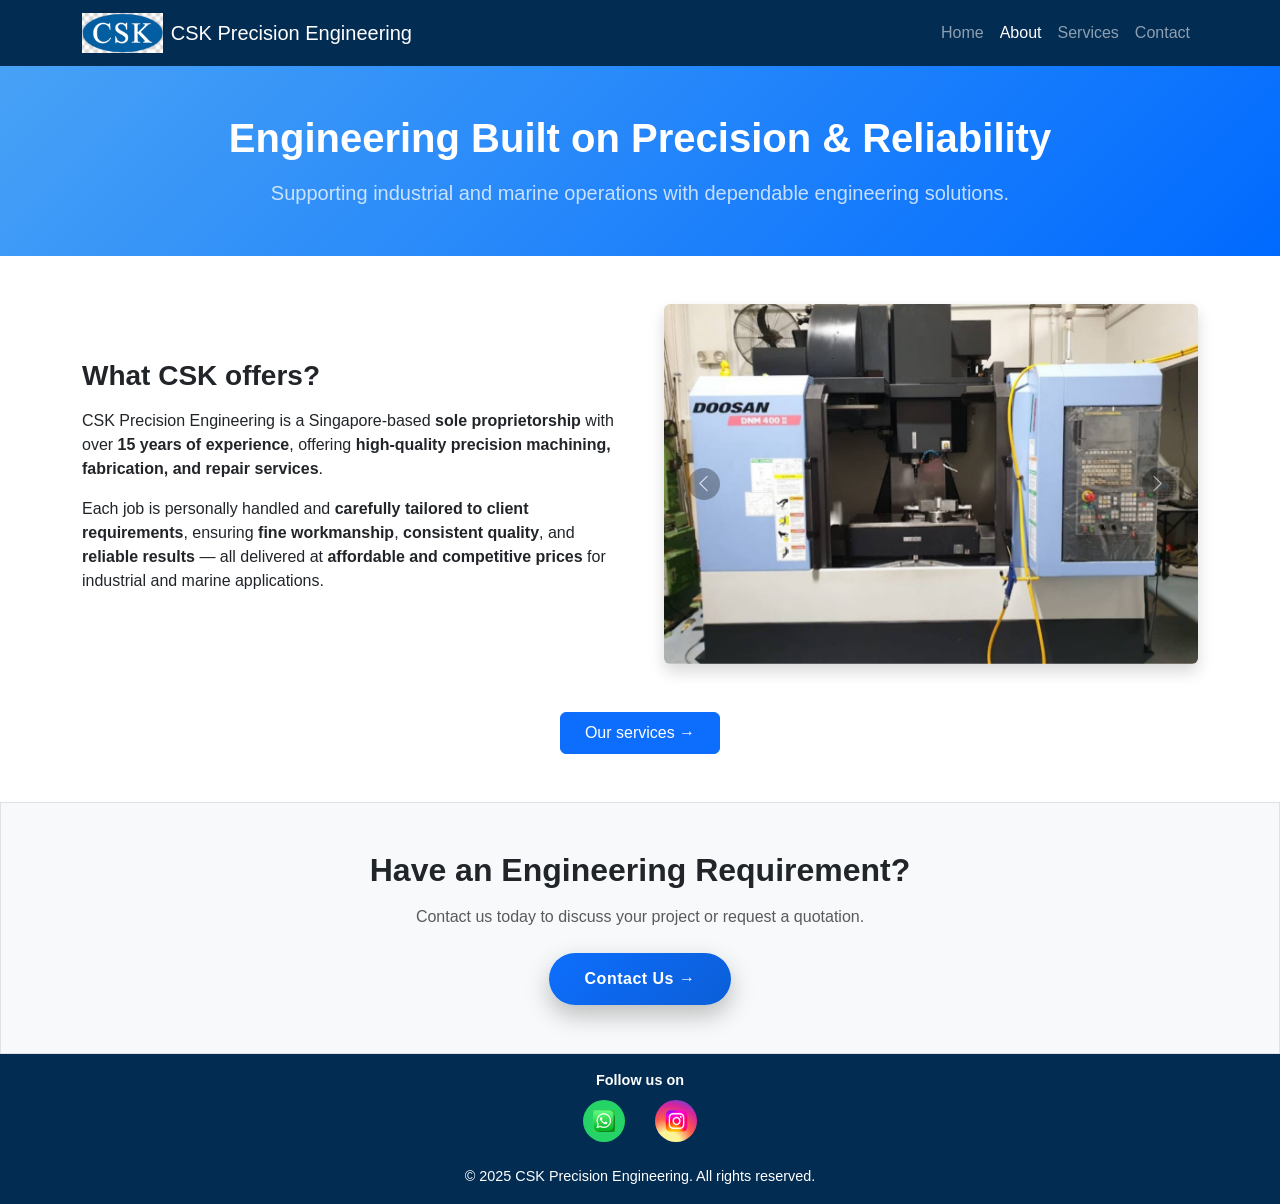
<file: about.html>
<!DOCTYPE html>
<html lang="en">

<head>
  <meta charset="UTF-8" />
  <meta name="viewport" content="width=device-width, initial-scale=1" />

  <title>CSK Precision Engineering | About</title>
  <meta name="description"
    content="About CSK Precision Engineering – precision machining, CNC turning & milling, and industrial & marine repair works in Singapore." />

  <!-- Bootstrap CSS -->
  <link href="https://cdn.jsdelivr.net/npm/bootstrap@5.3.3/dist/css/bootstrap.min.css" rel="stylesheet" />

  <!-- Custom CSS -->
  <link rel="stylesheet" href="css/style.css" />
</head>

<body>

  <!-- NAVBAR -->
  <nav class="top navbar navbar-expand-lg navbar-dark">
    <div class="container">
      <a class="navbar-brand d-flex align-items-center" href="index.html">
        <img src="assets/images/logo.png" alt="CSK Precision Engineering Logo" class="logo me-2">
        <span>CSK Precision Engineering</span>
      </a>

      <button class="navbar-toggler" type="button" data-bs-toggle="collapse" data-bs-target="#navbarNav">
        <span class="navbar-toggler-icon"></span>
      </button>

      <div class="collapse navbar-collapse" id="navbarNav">
        <ul class="navbar-nav ms-auto">
          <li class="nav-item"><a class="nav-link" href="index.html">Home</a></li>
          <li class="nav-item"><a class="nav-link active" href="about.html">About</a></li>
          <li class="nav-item"><a class="nav-link" href="services.html">Services</a></li>
          <li class="nav-item"><a class="nav-link" href="contact.html">Contact</a></li>
        </ul>
      </div>
    </div>
  </nav>

  <!-- HERO -->
  <section class="page-hero text-white">
    <div class="container py-5 text-center">
      <h1 class="fw-bold display-6">
        Engineering Built on Precision & Reliability
      </h1>
      <p class="lead opacity-75 mt-3 mb-0">
        Supporting industrial and marine operations with dependable engineering solutions.
      </p>
    </div>
  </section>

  <!-- WHO WE ARE (TEXT + IMAGE) -->
  <section class="py-5">
    <div class="container">
      <div class="row align-items-center g-5">

        <div class="col-md-6">
          <h3 class="fw-semibold mb-3">What CSK offers?</h3>
          <p>
            CSK Precision Engineering is a Singapore-based
            <strong>sole proprietorship</strong> with over
            <strong>15 years of experience</strong>, offering
            <strong>high-quality precision machining, fabrication, and repair services</strong>.
          </p>
          <p>
            Each job is personally handled and
            <strong>carefully tailored to client requirements</strong>, ensuring
            <strong>fine workmanship</strong>, <strong>consistent quality</strong>, and
            <strong>reliable results</strong> — all delivered at
            <strong>affordable and competitive prices</strong> for industrial and marine applications.
          </p>


        </div>
        <!-- carousel about  -->
        <div class="col-md-6">
          <div id="aboutCarousel" class="carousel slide rounded shadow overflow-hidden" data-bs-ride="carousel">

            <div class="carousel-inner">

              <div class="carousel-item active">
                <img src="assets/images/carousel/machine.jpg" class="d-block w-100" alt="Workshop">
              </div>

              <div class="carousel-item">
                <img src="assets/images/carousel/precision.jpg" class="d-block w-100" alt="CNC machine">
              </div>

              <div class="carousel-item">
                <img src="assets/images/carousel/parts.jpg" class="d-block w-100" alt="Precision machining">
              </div>

            </div>

            <!-- Controls -->
            <button class="carousel-control-prev" type="button" data-bs-target="#aboutCarousel" data-bs-slide="prev">
              <span class="carousel-control-prev-icon"></span>
            </button>

            <button class="carousel-control-next" type="button" data-bs-target="#aboutCarousel" data-bs-slide="next">
              <span class="carousel-control-next-icon"></span>
            </button>

          </div>
        </div>


      </div>
      <div class="text-center mt-5">
        <a href="services.html" class="btn btn-primary px-4 py-2">
          Our services →
        </a>
      </div>
    </div>
  </section>


  <!-- FINAL CTA -->
  <section class="border bg-light py-5 text-center">
    <div class="container">
      <h2 class="fw-bold mb-3">Have an Engineering Requirement?</h2>
      <p class="text-muted mb-4">
        Contact us today to discuss your project or request a quotation.
      </p>
      <a href="contact.html" class="btn btn-cta btn-blue ">
        Contact Us →
      </a>
    </div>

  </section>

  <!-- FOOTER -->
  <footer class="top text-white text-center py-3">
    <p class="mb-2 fw-semibold">Follow us on</p>

    <div class="mb-4 footer-icons">
      <a href="https://wa.me/6591832373" target="_blank" class="footer-icon whatsapp" aria-label="WhatsApp">
        <img src="assets/images/whatsapp.png" alt="WhatsApp">
      </a>


      <a href="https://www.instagram.com/csk_precision_engineering_" target="_blank" class="footer-icon instagram"
        aria-label="Instagram">
        <img src="assets/images/instagram.png" alt="Instagram">
      </a>


    </div>

    <p class="mb-0">
      © 2025 CSK Precision Engineering. All rights reserved.
    </p>
  </footer>

  <!-- Bootstrap JS -->
  <script src="https://cdn.jsdelivr.net/npm/bootstrap@5.3.3/dist/js/bootstrap.bundle.min.js"></script>

</body>

</html>
</file>
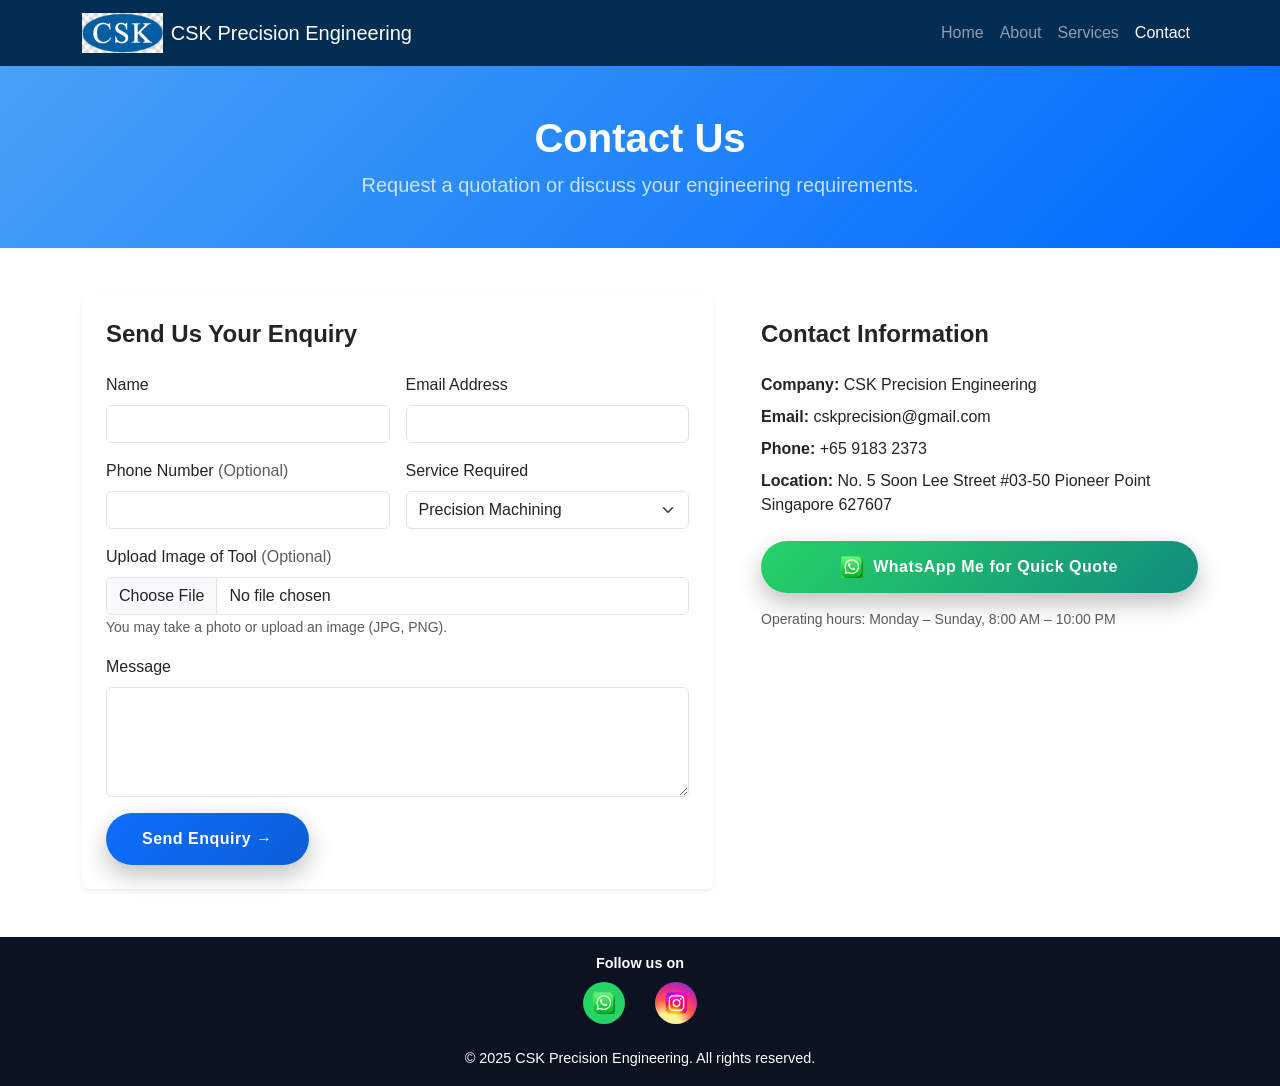
<file: contact.html>
<!DOCTYPE html>
<html lang="en">

<head>
  <meta charset="UTF-8" />
  <meta name="viewport" content="width=device-width, initial-scale=1" />

  <title>CSK Precision Engineering | Contact</title>
  <meta name="description"
    content="Contact CSK Precision Engineering for precision machining, CNC turning & milling, and industrial repair works." />

  <link href="https://cdn.jsdelivr.net/npm/bootstrap@5.3.3/dist/css/bootstrap.min.css" rel="stylesheet" />
  <link rel="stylesheet" href="css/style.css" />
</head>

<body>

  <!-- NAVBAR -->
  <nav class="top navbar navbar-expand-lg navbar-dark">
    <div class="container">
      <a class="navbar-brand d-flex align-items-center" href="index.html">
        <img src="assets/images/logo.png" alt="CSK Precision Engineering Logo" class="logo me-2">
        <span>CSK Precision Engineering</span>
      </a>
      <button class="navbar-toggler" type="button" data-bs-toggle="collapse" data-bs-target="#navbarNav">
        <span class="navbar-toggler-icon"></span>
      </button>

      <div class="collapse navbar-collapse" id="navbarNav">
        <ul class="navbar-nav ms-auto">
          <li class="nav-item"><a class="nav-link" href="index.html">Home</a></li>
          <li class="nav-item"><a class="nav-link" href="about.html">About</a></li>
          <li class="nav-item"><a class="nav-link" href="services.html">Services</a></li>
          <li class="nav-item"><a class="nav-link active" href="contact.html">Contact</a></li>
        </ul>
      </div>
    </div>
  </nav>

  <!-- PAGE HEADER -->
  <section class="page-hero text-white">
    <div class="container py-5 text-center">
      <h1 class="fw-bold">Contact Us</h1>
      <p class="lead mt-2 mb-0 opacity-75">
        Request a quotation or discuss your engineering requirements.
      </p>
    </div>
  </section>

  <!-- CONTACT SECTION -->
  <section class="py-5">
    <div class="container">
      <div class="row g-5">

        <!-- CONTACT FORM -->
        <div class="col-lg-7">
          <div class="card shadow-sm border-0">
            <div class="card-body p-4">
              <h4 class="mb-4 fw-semibold">Send Us Your Enquiry</h4>

              <!-- FORM (Formspree-ready) -->
              <form action="https://formspree.io/f/mzznwadq" method="POST">
                <div class="row g-3">

                  <div class="col-md-6">
                    <label class="form-label">Name</label>
                    <input type="text" name="name" class="form-control" required>
                  </div>

                  <div class="col-md-6">
                    <label class="form-label">Email Address</label>
                    <input type="email" name="email" class="form-control" required>
                  </div>

                  <div class="col-md-6">
                    <label class="form-label">Phone Number<span class="text-muted"> (Optional)</span></label>
                    <input type="text" name="phone" class="form-control">
                  </div>

                  <div class="col-md-6">
                    <label class="form-label">Service Required</label>
                    <select name="service" class="form-select">
                      <option>Precision Machining</option>
                      <option>CNC Turning & Milling</option>
                      <option>Mechanical Spare Parts</option>
                      <option>Industrial & Marine Repair Works</option>
                    </select>
                  </div>
                  <div class="col-12">
                    <label class="form-label">
                      Upload Image of Tool
                      <span class="text-muted">(Optional)</span>
                    </label>
                    <input type="file" name="attachment" class="form-control" accept="image/*" capture="environment">
                    <small class="text-muted">
                      You may take a photo or upload an image (JPG, PNG).
                    </small>
                  </div>

                  <div class="col-12">
                    <label class="form-label">Message</label>
                    <textarea name="message" rows="4" class="form-control" required></textarea>
                  </div>

                  <div class="col-12 mt-3">
                    <button type="submit" class="btn btn-cta btn-blue">
                      Send Enquiry →
                    </button>
                  </div>




                </div>
              </form>
            </div>
          </div>
        </div>

        <!-- CONTACT DETAILS -->
        <div class="col-lg-5">
          <h4 class="fw-semibold mb-4 mt-4">Contact Information</h4>

          <p class="mb-2"><strong>Company:</strong> CSK Precision Engineering</p>
          <p class="mb-2"><strong>Email:</strong> cskprecision@gmail.com</p>
          <p class="mb-2"><strong>Phone:</strong> +65 9183 2373</p>
          <p class="mb-4"><strong>Location:</strong> No. 5 Soon Lee Street #03-50 Pioneer Point Singapore 627607</p>

          <!-- WhatsApp Button -->
          <a href="https://wa.me/6591832373?text=Hello%20I%20would%20like%20to%20enquire%20about%20your%20engineering%20services."
            class="btn-cta btn-green d-inline-flex align-items-center justify-content-center w-100 mb-3"
            target="_blank">
            <img src="assets/images/whatsapp.png" alt="WhatsApp" style="width: 22px; height: 22px; margin-right: 10px;">
            WhatsApp Me for Quick Quote
          </a>


          <p class="text-muted small">
            Operating hours: Monday – Sunday, 8:00 AM – 10:00 PM
          </p>
        </div>

      </div>
    </div>
  </section>

  <!-- FOOTER -->
  <footer style="background-color: #0b1320;" class="text-white text-center py-3">
    <p class="mb-2 fw-semibold">Follow us on</p>

    <div class="mb-4 footer-icons">
      <a href="https://wa.me/6591832373" target="_blank" class="footer-icon whatsapp" aria-label="WhatsApp">
        <img src="assets/images/whatsapp.png" alt="WhatsApp">
      </a>


      <a href="https://www.instagram.com/csk_precision_engineering_" target="_blank" class="footer-icon instagram"
        aria-label="Instagram">
        <img src="assets/images/instagram.png" alt="Instagram">
      </a>


    </div>

    <p class="mb-0">© 2025 CSK Precision Engineering. All rights reserved.</p>
  </footer>

  <script src="https://cdn.jsdelivr.net/npm/bootstrap@5.3.3/dist/js/bootstrap.bundle.min.js"></script>
</body>

</html>
</file>
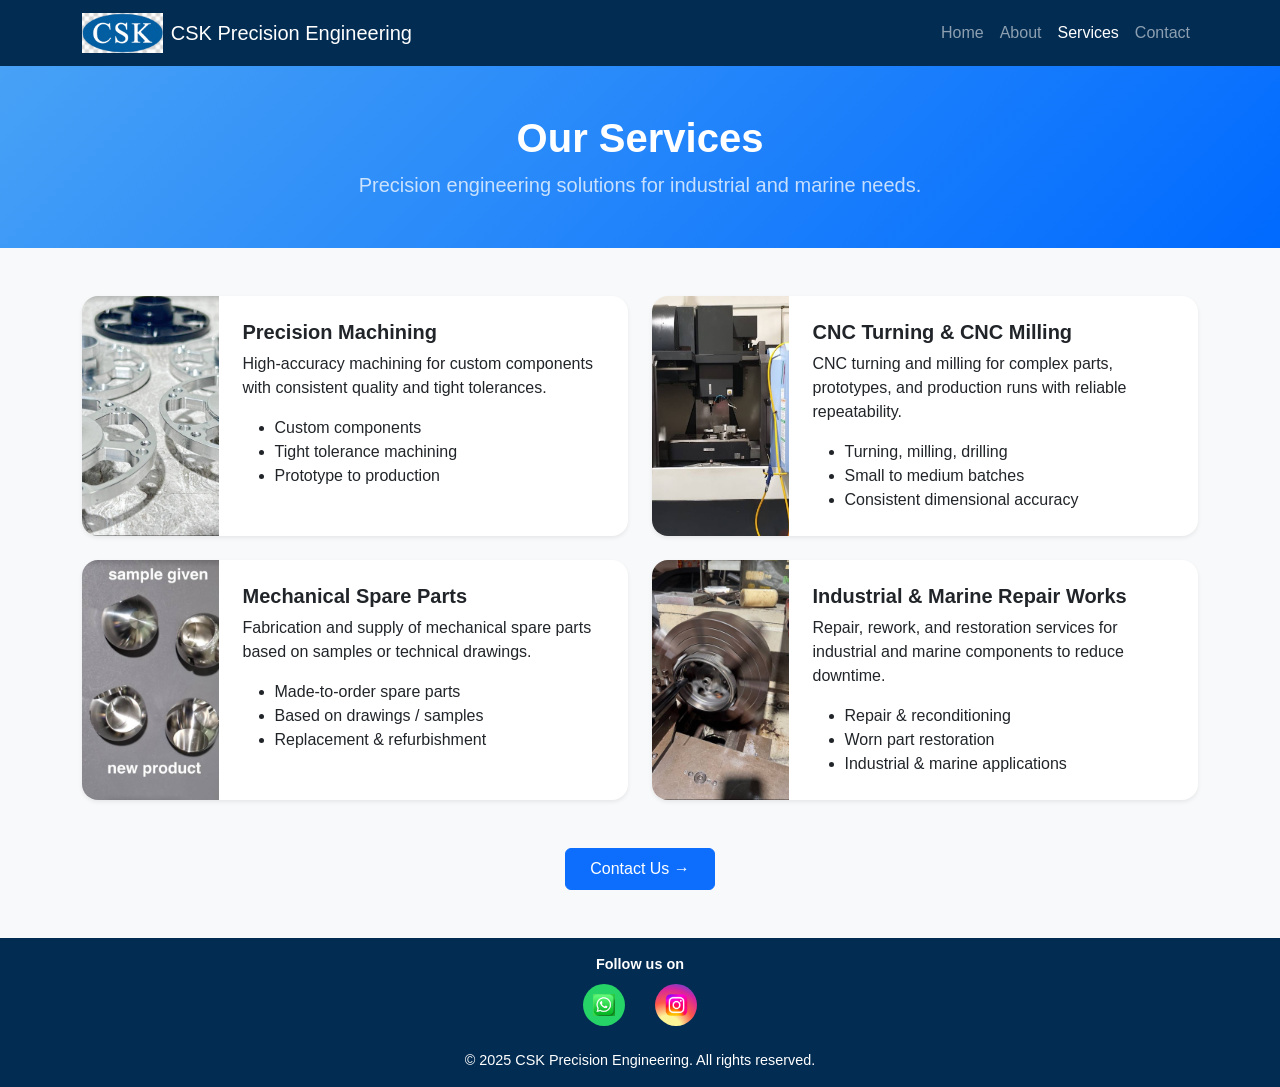
<file: services.html>
<!DOCTYPE html>
<html lang="en">

<head>
  <meta charset="UTF-8" />
  <meta name="viewport" content="width=device-width, initial-scale=1" />

  <title>CSK Precision Engineering | Services</title>
  <meta name="description"
    content="Precision machining, CNC turning & milling, mechanical spare parts, and industrial & marine repair works." />

  <link href="https://cdn.jsdelivr.net/npm/bootstrap@5.3.3/dist/css/bootstrap.min.css" rel="stylesheet" />
  <link rel="stylesheet" href="css/style.css" />
</head>

<body>

  <!-- NAVBAR -->
  <nav class="top navbar navbar-expand-lg navbar-dark">
    <div class="container">
      <a class="navbar-brand d-flex align-items-center gap-2" href="index.html">
        <img src="assets/images/logo.png" alt="CSK Precision Engineering Logo" class="logo">
        <!-- Hide long text on extra small phones -->
        <span class="d-none d-sm-inline">CSK Precision Engineering</span>
        <span class="d-inline d-sm-none">CSK Precision Engineering</span>
      </a>

      <button class="navbar-toggler ms-auto" type="button" data-bs-toggle="collapse" data-bs-target="#navbarNav"
        aria-controls="navbarNav" aria-expanded="false" aria-label="Toggle navigation">
        <span class="navbar-toggler-icon"></span>
      </button>

      <div class="collapse navbar-collapse" id="navbarNav">
        <ul class="navbar-nav ms-auto pt-2 pt-lg-0">
          <li class="nav-item"><a class="nav-link" href="index.html">Home</a></li>
          <li class="nav-item"><a class="nav-link" href="about.html">About</a></li>
          <li class="nav-item"><a class="nav-link active" href="services.html">Services</a></li>
          <li class="nav-item"><a class="nav-link" href="contact.html">Contact</a></li>
        </ul>
      </div>
    </div>
  </nav>

  <!-- PAGE HEADER -->
  <section class="page-hero text-white">
    <div class="container py-5 text-center">
      <h1 class="fw-bold mb-2">Our Services</h1>
      <p class="lead mb-0 opacity-75">
        Precision engineering solutions for industrial and marine needs.
      </p>
    </div>
  </section>

  <!-- SERVICES -->
  <section class="py-5 bg-light">
    <div class="container">
      <div class="row g-4">

        <!-- Service Card (reuse this pattern) -->
        <div class="col-12 col-lg-6">
          <div class="card service-card shadow-sm overflow-hidden h-100">

            <!-- Mobile banner image -->
            <div class="d-block d-md-none">
              <img src="assets/images/services/precision.jpg" class="img-fluid w-100"
                style="height: 180px; object-fit: cover;" alt="Precision Machining">
            </div>

            <div class="row g-0 h-100">
              <!-- Desktop side strip -->
              <div class="col-md-3 d-none d-md-block service-img"
                style="background-image: url('assets/images/services/precision.jpg'); min-height: 100%;">
              </div>

              <div class="col-12 col-md-9">
                <div class="card-body p-4">
                  <h5 class="card-title">Precision Machining</h5>
                  <p class="card-text">
                    High-accuracy machining for custom components with consistent quality and tight tolerances.
                  </p>
                  <ul class="mb-0">
                    <li>Custom components</li>
                    <li>Tight tolerance machining</li>
                    <li>Prototype to production</li>
                  </ul>
                </div>
              </div>
            </div>

          </div>
        </div>

        <div class="col-12 col-lg-6">
          <div class="card service-card shadow-sm overflow-hidden h-100">

            <div class="d-block d-md-none">
              <img src="assets/images/services/machine.jpg" class="img-fluid w-100"
                style="height: 180px; object-fit: cover;" alt="CNC Turning & CNC Milling">
            </div>

            <div class="row g-0 h-100">
              <div class="col-md-3 d-none d-md-block service-img"
                style="background-image: url('assets/images/services/machine.jpg'); min-height: 100%;">
              </div>

              <div class="col-12 col-md-9">
                <div class="card-body p-4">
                  <h5 class="card-title">CNC Turning & CNC Milling</h5>
                  <p class="card-text">
                    CNC turning and milling for complex parts, prototypes, and production runs with reliable
                    repeatability.
                  </p>
                  <ul class="mb-0">
                    <li>Turning, milling, drilling</li>
                    <li>Small to medium batches</li>
                    <li>Consistent dimensional accuracy</li>
                  </ul>
                </div>
              </div>
            </div>

          </div>
        </div>

        <div class="col-12 col-lg-6">
          <div class="card service-card shadow-sm overflow-hidden h-100">

            <div class="d-block d-md-none">
              <img src="assets/images/services/spare.jpg" class="img-fluid w-100"
                style="height: 180px; object-fit: cover;" alt="Mechanical Spare Parts">
            </div>

            <div class="row g-0 h-100">
              <div class="col-md-3 d-none d-md-block service-img"
                style="background-image: url('assets/images/services/spare.jpg'); min-height: 100%;">
              </div>

              <div class="col-12 col-md-9">
                <div class="card-body p-4">
                  <h5 class="card-title">Mechanical Spare Parts</h5>
                  <p class="card-text">
                    Fabrication and supply of mechanical spare parts based on samples or technical drawings.
                  </p>
                  <ul class="mb-0">
                    <li>Made-to-order spare parts</li>
                    <li>Based on drawings / samples</li>
                    <li>Replacement & refurbishment</li>
                  </ul>
                </div>
              </div>
            </div>

          </div>
        </div>

        <div class="col-12 col-lg-6">
          <div class="card service-card shadow-sm overflow-hidden h-100">

            <div class="d-block d-md-none">
              <img src="assets/images/services/machine_repair.jpg" class="img-fluid w-100"
                style="height: 180px; object-fit: cover;" alt="Industrial & Marine Repair Works">
            </div>

            <div class="row g-0 h-100">
              <div class="col-md-3 d-none d-md-block service-img"
                style="background-image: url('assets/images/services/machine_repair.jpg'); min-height: 100%;">
              </div>

              <div class="col-12 col-md-9">
                <div class="card-body p-4">
                  <h5 class="card-title">Industrial & Marine Repair Works</h5>
                  <p class="card-text">
                    Repair, rework, and restoration services for industrial and marine components to reduce downtime.
                  </p>
                  <ul class="mb-0">
                    <li>Repair & reconditioning</li>
                    <li>Worn part restoration</li>
                    <li>Industrial & marine applications</li>
                  </ul>
                </div>
              </div>
            </div>

          </div>
        </div>

      </div>
      <div class="text-center mt-5">
        <a href="contact.html" class="btn btn-primary px-4 py-2">
          Contact Us →
        </a>
      </div>
    </div>
  </section>

  <!-- FOOTER -->
  <footer class="top text-white text-center py-3">
    <p class="mb-2 fw-semibold">Follow us on</p>

    <div class="mb-4 footer-icons">
      <a href="https://wa.me/6591832373" target="_blank" class="footer-icon whatsapp" aria-label="WhatsApp">
        <img src="assets/images/whatsapp.png" alt="WhatsApp">
      </a>

      <a href="https://www.instagram.com/csk_precision_engineering_" target="_blank" class="footer-icon instagram"
        aria-label="Instagram">
        <img src="assets/images/instagram.png" alt="Instagram">
      </a>
    </div>

    <p class="mb-0">© 2025 CSK Precision Engineering. All rights reserved.</p>
  </footer>

  <script src="https://cdn.jsdelivr.net/npm/bootstrap@5.3.3/dist/js/bootstrap.bundle.min.js"></script>
</body>

</html>
</file>
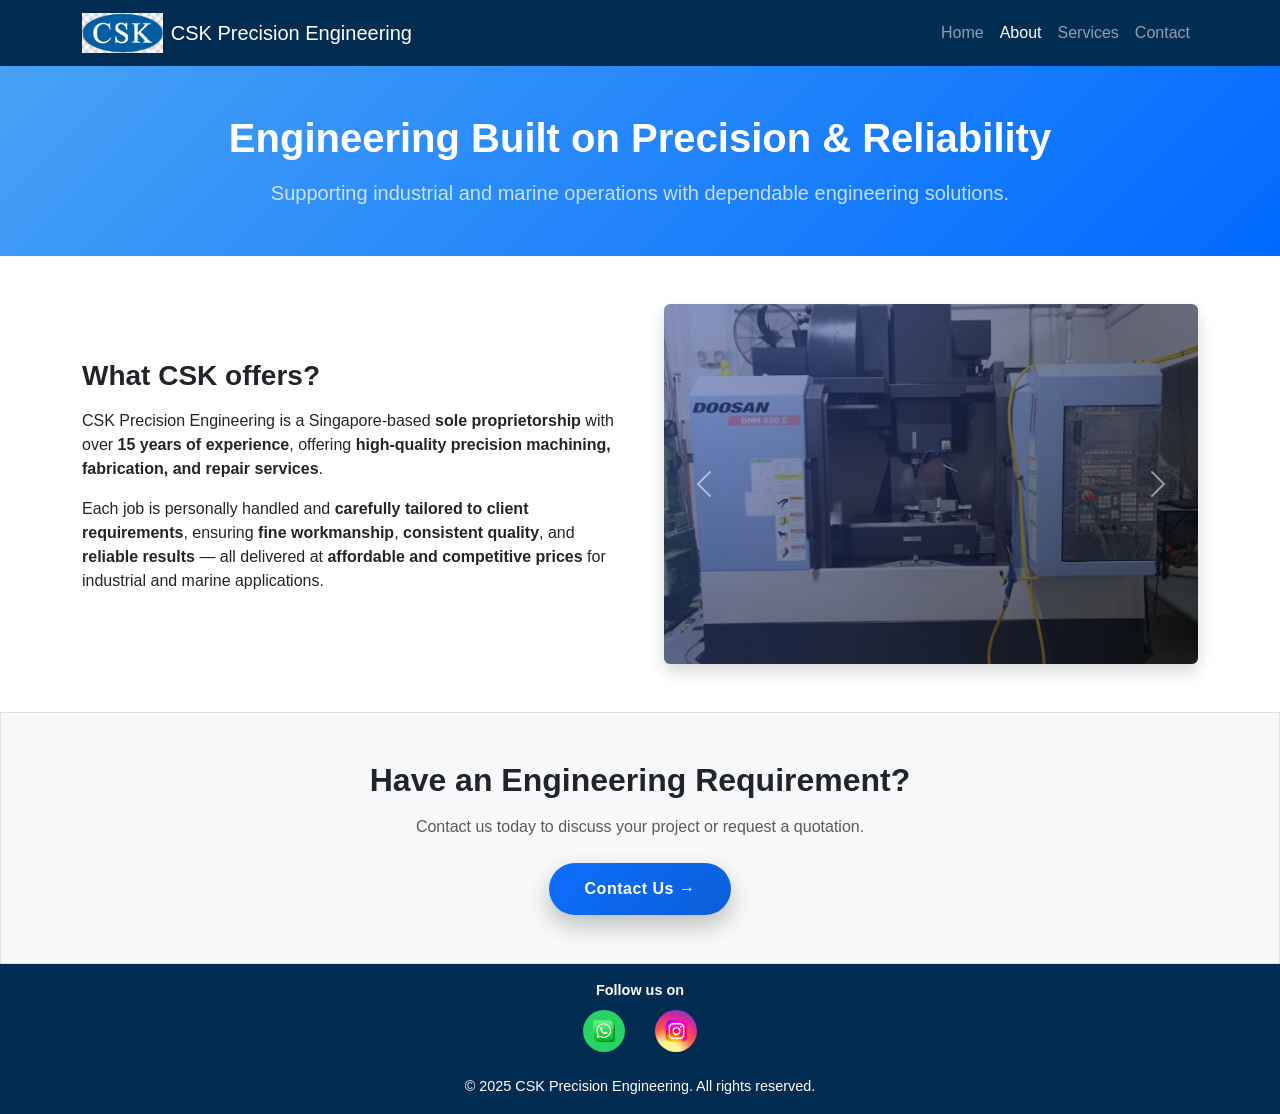
<file: company-website/about.html>
<!DOCTYPE html>
<html lang="en">

<head>
  <meta charset="UTF-8" />
  <meta name="viewport" content="width=device-width, initial-scale=1" />

  <title>CSK Precision Engineering | About</title>
  <meta name="description"
        content="About CSK Precision Engineering – precision machining, CNC turning & milling, and industrial & marine repair works in Singapore." />

  <!-- Bootstrap CSS -->
  <link href="https://cdn.jsdelivr.net/npm/bootstrap@5.3.3/dist/css/bootstrap.min.css" rel="stylesheet" />

  <!-- Custom CSS -->
  <link rel="stylesheet" href="css/style.css" />
</head>

<body>

  <!-- NAVBAR -->
  <nav class="top navbar navbar-expand-lg navbar-dark">
    <div class="container">
      <a class="navbar-brand d-flex align-items-center" href="index.html">
        <img src="assets/images/logo.png" alt="CSK Precision Engineering Logo" class="logo me-2">
        <span>CSK Precision Engineering</span>
      </a>

      <button class="navbar-toggler" type="button" data-bs-toggle="collapse" data-bs-target="#navbarNav">
        <span class="navbar-toggler-icon"></span>
      </button>

      <div class="collapse navbar-collapse" id="navbarNav">
        <ul class="navbar-nav ms-auto">
          <li class="nav-item"><a class="nav-link" href="index.html">Home</a></li>
          <li class="nav-item"><a class="nav-link active" href="about.html">About</a></li>
          <li class="nav-item"><a class="nav-link" href="services.html">Services</a></li>
          <li class="nav-item"><a class="nav-link" href="contact.html">Contact</a></li>
        </ul>
      </div>
    </div>
  </nav>

  <!-- HERO -->
  <section class="page-hero text-white">
    <div class="container py-5 text-center">
      <h1 class="fw-bold display-6">
        Engineering Built on Precision & Reliability
      </h1>
      <p class="lead opacity-75 mt-3 mb-0">
        Supporting industrial and marine operations with dependable engineering solutions.
      </p>
    </div>
  </section>

  <!-- WHO WE ARE (TEXT + IMAGE) -->
  <section class="py-5">
    <div class="container">
      <div class="row align-items-center g-5">

        <div class="col-md-6">
          <h3 class="fw-semibold mb-3">What CSK offers?</h3>
         <p>
    CSK Precision Engineering is a Singapore-based
    <strong>sole proprietorship</strong> with over
    <strong>15 years of experience</strong>, offering
    <strong>high-quality precision machining, fabrication, and repair services</strong>.
    </p>
    <p>
    Each job is personally handled and
    <strong>carefully tailored to client requirements</strong>, ensuring
    <strong>fine workmanship</strong>, <strong>consistent quality</strong>, and
    <strong>reliable results</strong> — all delivered at
    <strong>affordable and competitive prices</strong> for industrial and marine applications.
</p>


        </div>
        <!-- carousel about  -->
<div class="col-md-6">
  <div id="aboutCarousel"
       class="carousel slide rounded shadow overflow-hidden"
       data-bs-ride="carousel">

    <div class="carousel-inner">

      <div class="carousel-item active">
        <img src="assets/images/carousel/machine.jpg"
             class="d-block w-100"
             alt="Workshop">
      </div>

      <div class="carousel-item">
        <img src="assets/images/carousel/precision.jpg"
             class="d-block w-100"
             alt="CNC machine">
      </div>

      <div class="carousel-item">
        <img src="assets/images/carousel/parts.jpg"
             class="d-block w-100"
             alt="Precision machining">
      </div>

    </div>

    <!-- Controls -->
    <button class="carousel-control-prev"
            type="button"
            data-bs-target="#aboutCarousel"
            data-bs-slide="prev">
      <span class="carousel-control-prev-icon"></span>
    </button>

    <button class="carousel-control-next"
            type="button"
            data-bs-target="#aboutCarousel"
            data-bs-slide="next">
      <span class="carousel-control-next-icon"></span>
    </button>

  </div>
</div>


      </div>
    </div>
  </section>


  <!-- FINAL CTA -->
  <section class="border bg-light py-5 text-center">
    <div class="container">
      <h2 class="fw-bold mb-3">Have an Engineering Requirement?</h2>
      <p class="text-muted mb-4">
        Contact us today to discuss your project or request a quotation.
      </p>
      <a href="contact.html" class="btn btn-cta btn-blue ">
        Contact Us →
      </a>
    </div>
  </section>

  <!-- FOOTER -->
  <footer class="top text-white text-center py-3">
    <p class="mb-2 fw-semibold">Follow us on</p>

        <div class="mb-4 footer-icons">
            <a href="https://wa.me/6591832373" target="_blank" class="footer-icon whatsapp" aria-label="WhatsApp">
                <img src="assets/images/whatsapp.png" alt="WhatsApp">
            </a>


            <a href="https://www.instagram.com/csk_precision_engineering" target="_blank" class="footer-icon instagram"
                aria-label="Instagram">
                <img src="assets/images/instagram.png" alt="Instagram">
            </a>


        </div>

    <p class="mb-0">
      © 2025 CSK Precision Engineering. All rights reserved.
    </p>
  </footer>

  <!-- Bootstrap JS -->
  <script src="https://cdn.jsdelivr.net/npm/bootstrap@5.3.3/dist/js/bootstrap.bundle.min.js"></script>

</body>
</html>
</file>
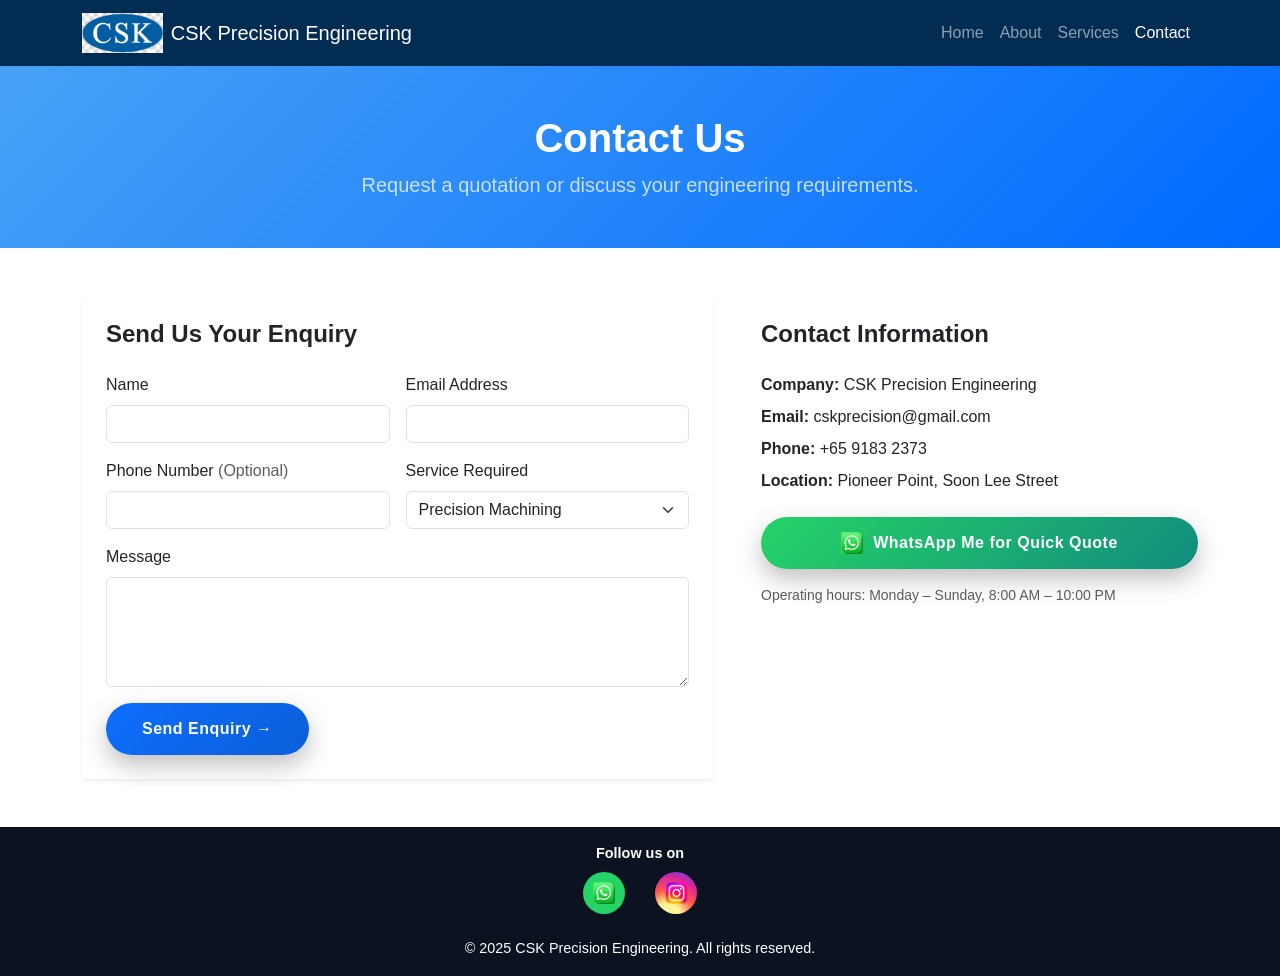
<file: company-website/contact.html>
<!DOCTYPE html>
<html lang="en">

<head>
  <meta charset="UTF-8" />
  <meta name="viewport" content="width=device-width, initial-scale=1" />

  <title>CSK Precision Engineering | Contact</title>
  <meta name="description"
    content="Contact CSK Precision Engineering for precision machining, CNC turning & milling, and industrial repair works." />

  <link href="https://cdn.jsdelivr.net/npm/bootstrap@5.3.3/dist/css/bootstrap.min.css" rel="stylesheet" />
  <link rel="stylesheet" href="css/style.css" />
</head>

<body>

  <!-- NAVBAR -->
  <nav class="top navbar navbar-expand-lg navbar-dark">
    <div class="container">
      <a class="navbar-brand d-flex align-items-center" href="index.html">
        <img src="assets/images/logo.png" alt="CSK Precision Engineering Logo" class="logo me-2">
        <span>CSK Precision Engineering</span>
      </a>
      <button class="navbar-toggler" type="button" data-bs-toggle="collapse" data-bs-target="#navbarNav">
        <span class="navbar-toggler-icon"></span>
      </button>

      <div class="collapse navbar-collapse" id="navbarNav">
        <ul class="navbar-nav ms-auto">
          <li class="nav-item"><a class="nav-link" href="index.html">Home</a></li>
          <li class="nav-item"><a class="nav-link" href="about.html">About</a></li>
          <li class="nav-item"><a class="nav-link" href="services.html">Services</a></li>
          <li class="nav-item"><a class="nav-link active" href="contact.html">Contact</a></li>
        </ul>
      </div>
    </div>
  </nav>

  <!-- PAGE HEADER -->
  <section class="page-hero text-white">
    <div class="container py-5 text-center">
      <h1 class="fw-bold">Contact Us</h1>
      <p class="lead mt-2 mb-0 opacity-75">
        Request a quotation or discuss your engineering requirements.
      </p>
    </div>
  </section>

  <!-- CONTACT SECTION -->
  <section class="py-5">
    <div class="container">
      <div class="row g-5">

        <!-- CONTACT FORM -->
        <div class="col-lg-7">
          <div class="card shadow-sm border-0">
            <div class="card-body p-4">
              <h4 class="mb-4 fw-semibold">Send Us Your Enquiry</h4>

              <!-- FORM (Formspree-ready) -->
              <form action="https://formspree.io/f/mzznwadq" method="POST">
                <div class="row g-3">

                  <div class="col-md-6">
                    <label class="form-label">Name</label>
                    <input type="text" name="name" class="form-control" required>
                  </div>

                  <div class="col-md-6">
                    <label class="form-label">Email Address</label>
                    <input type="email" name="email" class="form-control" required>
                  </div>

                  <div class="col-md-6">
                    <label class="form-label">Phone Number<span class="text-muted"> (Optional)</span></label>
                    <input type="text" name="phone" class="form-control">
                  </div>

                  <div class="col-md-6">
                    <label class="form-label">Service Required</label>
                    <select name="service" class="form-select">
                      <option>Precision Machining</option>
                      <option>CNC Turning & Milling</option>
                      <option>Mechanical Spare Parts</option>
                      <option>Industrial & Marine Repair Works</option>
                    </select>
                  </div>

                  <div class="col-12">
                    <label class="form-label">Message</label>
                    <textarea name="message" rows="4" class="form-control" required></textarea>
                  </div>

                  <div class="col-12 mt-3">
                    <button type="submit" class="btn btn-cta btn-blue">
                      Send Enquiry →
                    </button>
                  </div>

        


                </div>
              </form>
            </div>
          </div>
        </div>

        <!-- CONTACT DETAILS -->
        <div class="col-lg-5">
          <h4 class="fw-semibold mb-4 mt-4">Contact Information</h4>

          <p class="mb-2"><strong>Company:</strong> CSK Precision Engineering</p>
          <p class="mb-2"><strong>Email:</strong> cskprecision@gmail.com</p>
          <p class="mb-2"><strong>Phone:</strong> +65 9183 2373</p>
          <p class="mb-4"><strong>Location:</strong> Pioneer Point, Soon Lee Street</p>

          <!-- WhatsApp Button -->
          <a href="https://wa.me/6591832373?text=Hello%20I%20would%20like%20to%20enquire%20about%20your%20engineering%20services."
            class="btn-cta btn-green d-inline-flex align-items-center justify-content-center w-100 mb-3"
            target="_blank">
            <img src="assets/images/whatsapp.png" alt="WhatsApp" style="width: 22px; height: 22px; margin-right: 10px;">
            WhatsApp Me for Quick Quote
          </a>


          <p class="text-muted small">
            Operating hours: Monday – Sunday, 8:00 AM – 10:00 PM
          </p>
        </div>

      </div>
    </div>
  </section>

  <!-- FOOTER -->
  <footer style="background-color: #0b1320;" class="text-white text-center py-3">
     <p class="mb-2 fw-semibold">Follow us on</p>

        <div class="mb-4 footer-icons">
            <a href="https://wa.me/6591832373" target="_blank" class="footer-icon whatsapp" aria-label="WhatsApp">
                <img src="assets/images/whatsapp.png" alt="WhatsApp">
            </a>


            <a href="https://www.instagram.com/csk_precision_engineering" target="_blank" class="footer-icon instagram"
                aria-label="Instagram">
                <img src="assets/images/instagram.png" alt="Instagram">
            </a>


        </div>

    <p class="mb-0">© 2025 CSK Precision Engineering. All rights reserved.</p>
  </footer>

  <script src="https://cdn.jsdelivr.net/npm/bootstrap@5.3.3/dist/js/bootstrap.bundle.min.js"></script>
</body>

</html>
</file>
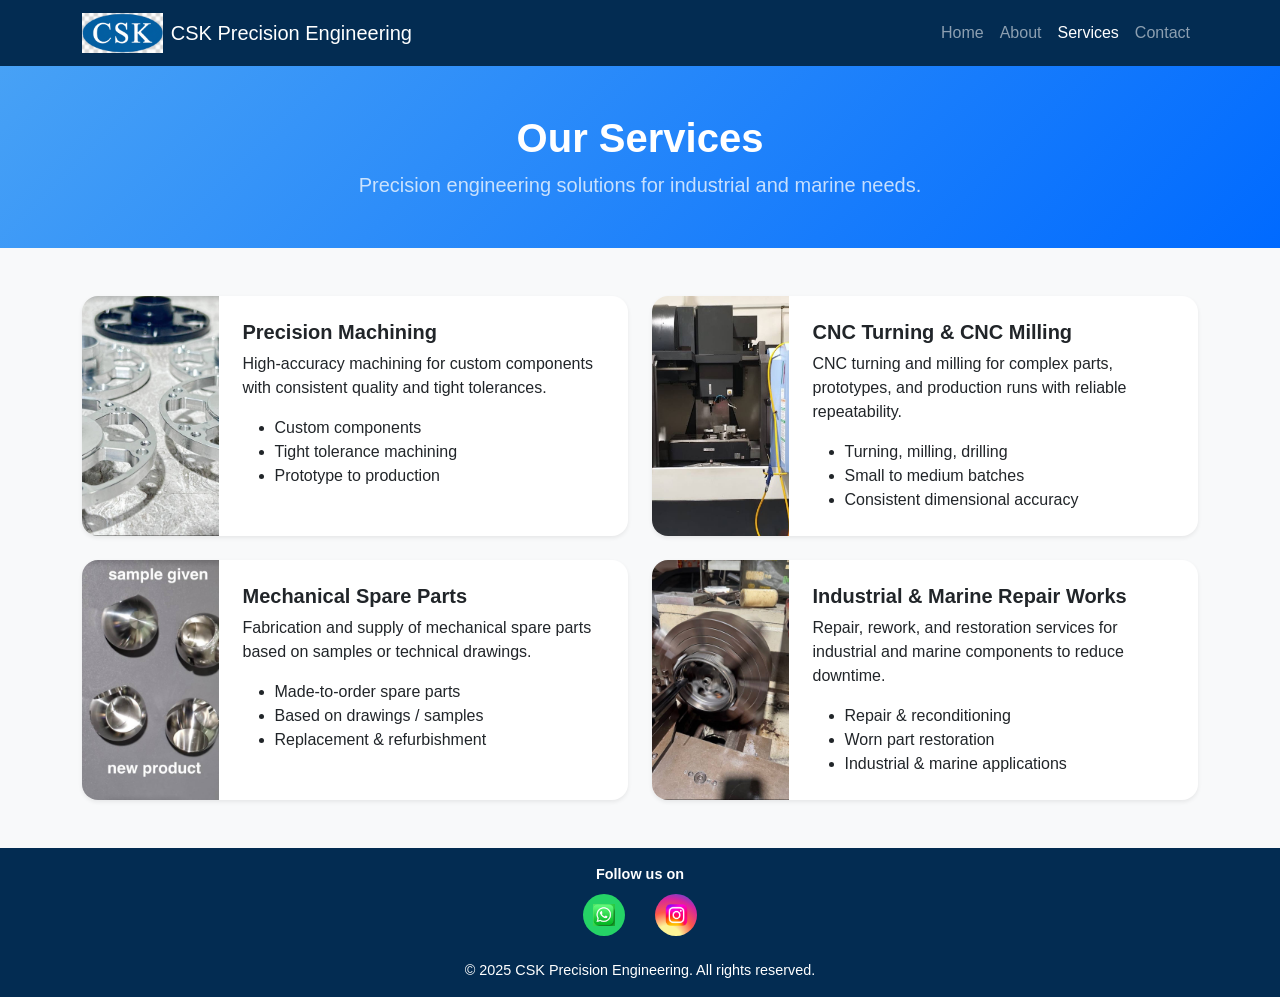
<file: company-website/services.html>
<!DOCTYPE html>
<html lang="en">

<head>
  <meta charset="UTF-8" />
  <meta name="viewport" content="width=device-width, initial-scale=1" />

  <title>CSK Precision Engineering | Services</title>
  <meta name="description"
    content="Precision machining, CNC turning & milling, mechanical spare parts, and industrial & marine repair works." />

  <link href="https://cdn.jsdelivr.net/npm/bootstrap@5.3.3/dist/css/bootstrap.min.css" rel="stylesheet" />
  <link rel="stylesheet" href="css/style.css" />
</head>

<body>

  <!-- NAVBAR -->
  <nav class="top navbar navbar-expand-lg navbar-dark">
    <div class="container">
      <a class="navbar-brand d-flex align-items-center gap-2" href="index.html">
        <img src="assets/images/logo.png" alt="CSK Precision Engineering Logo" class="logo">
        <!-- Hide long text on extra small phones -->
        <span class="d-none d-sm-inline">CSK Precision Engineering</span>
        <span class="d-inline d-sm-none">CSK Precision Engineering</span>
      </a>

      <button class="navbar-toggler ms-auto" type="button" data-bs-toggle="collapse" data-bs-target="#navbarNav"
        aria-controls="navbarNav" aria-expanded="false" aria-label="Toggle navigation">
        <span class="navbar-toggler-icon"></span>
      </button>

      <div class="collapse navbar-collapse" id="navbarNav">
        <ul class="navbar-nav ms-auto pt-2 pt-lg-0">
          <li class="nav-item"><a class="nav-link" href="index.html">Home</a></li>
          <li class="nav-item"><a class="nav-link" href="about.html">About</a></li>
          <li class="nav-item"><a class="nav-link active" href="services.html">Services</a></li>
          <li class="nav-item"><a class="nav-link" href="contact.html">Contact</a></li>
        </ul>
      </div>
    </div>
  </nav>

  <!-- PAGE HEADER -->
  <section class="page-hero text-white">
    <div class="container py-5 text-center">
      <h1 class="fw-bold mb-2">Our Services</h1>
      <p class="lead mb-0 opacity-75">
        Precision engineering solutions for industrial and marine needs.
      </p>
    </div>
  </section>

  <!-- SERVICES -->
  <section class="py-5 bg-light">
    <div class="container">
      <div class="row g-4">

        <!-- Service Card (reuse this pattern) -->
        <div class="col-12 col-lg-6">
          <div class="card service-card shadow-sm overflow-hidden h-100">

            <!-- Mobile banner image -->
            <div class="d-block d-md-none">
              <img src="assets/images/services/precision.jpg" class="img-fluid w-100" style="height: 180px; object-fit: cover;"
                alt="Precision Machining">
            </div>

            <div class="row g-0 h-100">
              <!-- Desktop side strip -->
              <div class="col-md-3 d-none d-md-block service-img"
                style="background-image: url('assets/images/services/precision.jpg'); min-height: 100%;">
              </div>

              <div class="col-12 col-md-9">
                <div class="card-body p-4">
                  <h5 class="card-title">Precision Machining</h5>
                  <p class="card-text">
                    High-accuracy machining for custom components with consistent quality and tight tolerances.
                  </p>
                  <ul class="mb-0">
                    <li>Custom components</li>
                    <li>Tight tolerance machining</li>
                    <li>Prototype to production</li>
                  </ul>
                </div>
              </div>
            </div>

          </div>
        </div>

        <div class="col-12 col-lg-6">
          <div class="card service-card shadow-sm overflow-hidden h-100">

            <div class="d-block d-md-none">
              <img src="assets/images/services/machine.jpg" class="img-fluid w-100" style="height: 180px; object-fit: cover;"
                alt="CNC Turning & CNC Milling">
            </div>

            <div class="row g-0 h-100">
              <div class="col-md-3 d-none d-md-block service-img"
                style="background-image: url('assets/images/services/machine.jpg'); min-height: 100%;">
              </div>

              <div class="col-12 col-md-9">
                <div class="card-body p-4">
                  <h5 class="card-title">CNC Turning & CNC Milling</h5>
                  <p class="card-text">
                    CNC turning and milling for complex parts, prototypes, and production runs with reliable repeatability.
                  </p>
                  <ul class="mb-0">
                    <li>Turning, milling, drilling</li>
                    <li>Small to medium batches</li>
                    <li>Consistent dimensional accuracy</li>
                  </ul>
                </div>
              </div>
            </div>

          </div>
        </div>

        <div class="col-12 col-lg-6">
          <div class="card service-card shadow-sm overflow-hidden h-100">

            <div class="d-block d-md-none">
              <img src="assets/images/services/spare.jpg" class="img-fluid w-100" style="height: 180px; object-fit: cover;"
                alt="Mechanical Spare Parts">
            </div>

            <div class="row g-0 h-100">
              <div class="col-md-3 d-none d-md-block service-img"
                style="background-image: url('assets/images/services/spare.jpg'); min-height: 100%;">
              </div>

              <div class="col-12 col-md-9">
                <div class="card-body p-4">
                  <h5 class="card-title">Mechanical Spare Parts</h5>
                  <p class="card-text">
                    Fabrication and supply of mechanical spare parts based on samples or technical drawings.
                  </p>
                  <ul class="mb-0">
                    <li>Made-to-order spare parts</li>
                    <li>Based on drawings / samples</li>
                    <li>Replacement & refurbishment</li>
                  </ul>
                </div>
              </div>
            </div>

          </div>
        </div>

        <div class="col-12 col-lg-6">
          <div class="card service-card shadow-sm overflow-hidden h-100">

            <div class="d-block d-md-none">
              <img src="assets/images/services/machine_repair.jpg" class="img-fluid w-100"
                style="height: 180px; object-fit: cover;" alt="Industrial & Marine Repair Works">
            </div>

            <div class="row g-0 h-100">
              <div class="col-md-3 d-none d-md-block service-img"
                style="background-image: url('assets/images/services/machine_repair.jpg'); min-height: 100%;">
              </div>

              <div class="col-12 col-md-9">
                <div class="card-body p-4">
                  <h5 class="card-title">Industrial & Marine Repair Works</h5>
                  <p class="card-text">
                    Repair, rework, and restoration services for industrial and marine components to reduce downtime.
                  </p>
                  <ul class="mb-0">
                    <li>Repair & reconditioning</li>
                    <li>Worn part restoration</li>
                    <li>Industrial & marine applications</li>
                  </ul>
                </div>
              </div>
            </div>

          </div>
        </div>

      </div>
    </div>
  </section>

  <!-- FOOTER -->
  <footer class="top text-white text-center py-3">
    <p class="mb-2 fw-semibold">Follow us on</p>

    <div class="mb-4 footer-icons">
      <a href="https://wa.me/6591832373" target="_blank" class="footer-icon whatsapp" aria-label="WhatsApp">
        <img src="assets/images/whatsapp.png" alt="WhatsApp">
      </a>

      <a href="https://www.instagram.com/csk_precision_engineering" target="_blank" class="footer-icon instagram"
        aria-label="Instagram">
        <img src="assets/images/instagram.png" alt="Instagram">
      </a>
    </div>

    <p class="mb-0">© 2025 CSK Precision Engineering. All rights reserved.</p>
  </footer>

  <script src="https://cdn.jsdelivr.net/npm/bootstrap@5.3.3/dist/js/bootstrap.bundle.min.js"></script>
</body>

</html>
</file>
<file: css/style.css>
body {
  font-family: Arial, sans-serif;
}

h1,
h2 {
  font-weight: 600;
}

footer {
  font-size: 0.9rem;
}

/* BUTTON */
.btn-green {
  background: linear-gradient(135deg, #25D366, #128C7E);
  box-shadow: 0 10px 25px rgba(37, 211, 102, 0.35);
}

.btn-green:hover {
  background: linear-gradient(135deg, #1ebe5d, #0f7a6b);
  box-shadow: 0 15px 30px rgba(37, 211, 102, 0.45);
}

.btn-blue {
  background: linear-gradient(135deg, #0d6efd, #0b5ed7);
  box-shadow: 0 10px 25px rgba(13, 110, 253, 0.35);
}

.btn-blue:hover {
  background: linear-gradient(135deg, #0b5ed7, #0a58ca);
  box-shadow: 0 15px 30px rgba(13, 110, 253, 0.45);
}

.btn-cta {
  color: #ffffff;
  padding: 14px 36px;
  border-radius: 50px;
  font-weight: 600;
  letter-spacing: 0.5px;
  border: none;
  box-shadow: 0 10px 25px rgba(0, 0, 0, 0.25);
  transition: all 0.3s ease;
  text-decoration: none;
}

.btn-cta:hover {
  transform: translateY(-2px);
  color: #ffffff;
}

/* HERO SECTION WITH BACKGROUND IMAGE */
.hero-section {
  position: relative;
  min-height: 80vh;
  display: flex;
  align-items: center;
  justify-content: center;
  background-image: url("../assets/images/hero.jpg");
  background-size: cover;
  background-position: center;
  background-repeat: no-repeat;
}

/* Dark overlay for readability */
.hero-section::before {
  content: "";
  position: absolute;
  inset: 0;
  background: rgba(0, 0, 0, 0.55);
}

/* Keep text above overlay */
.hero-content {
  position: relative;
  z-index: 2;
}



/* Simple themed header for inner pages */
.page-hero {
  background: linear-gradient(135deg, rgba(39, 145, 244, 0.85), rgb(0, 106, 255))
}

/* Service cards feel more premium */
.service-card {
  border: 0;
  border-radius: 16px;
}

.service-card .card-title {
  font-weight: 700;
}


/* background: linear-gradient(135deg, rgba(13, 110, 253, 0.85), rgba(0, 0, 0, 0.85)); */



/* images inside services section tag */
.service-img {
  min-height: 100%;
  background-size: cover;
  background-position: center;
}


.service-card {
  border-radius: 16px;
  border: none;
}

/* 
.top{
    background-color: #002F6C;
} */

.top {
  background-color: #032c52;
}

.carousel-img {
  height: 60vh;
  object-fit: cover;
  width:100%;
    object-position: center center; /* important */

}


/* ADD IN IF NEEDED FOR IMAGES */
/* 
.carousel-item::before {
  content: "";
  position: absolute;
  inset: 0;
  background: linear-gradient(135deg,
      rgba(53, 84, 177, 0.55),
      rgba(0, 0, 0, 0.65));
  z-index: 1;
} */

/* Ensure caption is always visible on top */
.carousel-caption {
  z-index: 5;
  left: 8%;
  right: 8%;
  bottom: 18%;
  text-align: left;
  padding: 0;
  /* avoid extra padding that can push content */
}

.logo {
  height: 40px;
  width: auto;
}

/* Blue info boxes */
.box-blue {
  background-color: rgb(0, 106, 255);
  color: #ffffff;
  border-radius: 12px;
  padding: 24px;
}

.box-blue:hover {
  background-color: rgb(1, 49, 116);
  transition: background-color 0.3s ease;
}


/* Force uniform carousel image size */
#aboutCarousel img {
  width: 100%;
  height: 360px;
  /* adjust if you want taller/shorter */
  object-fit: cover;
  /* fills area, crops edges nicely */
}

/* index second para */
.custom-bg {
  background: linear-gradient(135deg, rgb(0, 83, 228), rgb(226, 238, 255));
}


.footer {
  background: linear-gradient(135deg, #002f6c, #0060e6);
  color: #ffffff;
}

.footer-icon {
  display: inline-flex;
  align-items: center;
  justify-content: center;
  width: 42px;
  height: 42px;
  margin: 0 8px;
  border-radius: 50%;
  background-color: rgba(255, 255, 255, 0.15);
  /* visible by default */
  text-decoration: none;
  transition: all 0.3s ease;
}


.footer-icons {
  display: flex;
  /* 🔑 key fix */
  justify-content: center;
  /* center horizontally */
  align-items: center;
  /* align vertically */
  gap: 14px;
  /* spacing between icons */
}

.footer-icon img {
  width: 22px;
  height: 22px;
  object-fit: contain;
}

.footer-icon.instagram img {
  width: 39px;
  height: 39px;
  object-fit: contain;
}

.footer-icon.whatsapp {
  background-color: #25D366;

}

.footer-icon.instagram {
  background: radial-gradient(circle at 30% 107%,
      #fdf497, #fdf497, #fd5949, #d6249f, #285AEB);
}

/* Individual brand colours on hover */
.footer-icon.whatsapp:hover {
  background-color: rgba(255, 255, 255, 0.15);
}

.footer-icon.instagram:hover {
  background-color: rgba(255, 255, 255, 0.15);

}


/* mobile responsiveness */

/* 1) Prevent weird horizontal scrolling on mobile */
html,
body {
  overflow-x: hidden;
}


/* Responsive text */
.carousel-caption h1 {
  font-size: clamp(22px, 4vw, 48px);
  line-height: 1.15;
  margin-bottom: 10px;
}

.carousel-caption p {
  font-size: clamp(14px, 2vw, 18px);
  margin-bottom: 14px;
}


/* Mobile fixes */
@media (max-width: 576px) {
  .carousel-item img {
    height: 60vh;
  }
    .carousel-caption .btn {
    padding: 10px 14px !important;
    margin-bottom: 15px;
    font-size: 14px !important;
    line-height: 1.2;
  }
}
  .carousel-caption {
    bottom: 10%;
    left: 6%;
    right: 6%;
  }


  /* show the paragraph on mobile if you want */
  .carousel-caption p {
    display: block !important;
  }

/* Keep hamburger on the right */
.navbar-toggler {
  margin-left: auto;
}

/* Make the collapse take full width so it drops below */
.navbar-collapse {
  width: 100%;
}

/* Optional: make the dropdown menu visible with spacing */
@media (max-width: 576px) {
  .navbar-collapse {
    background: #032c52;     /* same as your top color */
    padding: 10px 12px;
    border-radius: 12px;
    margin-top: 10px;
  }
}
  



/* CAROUSEL CONTROL COLOR */
.carousel-control-prev-icon,
.carousel-control-next-icon {
  width: 2rem;
  height: 2rem;
  background-color: rgba(0, 0, 0, 0.6);
  border-radius: 50%;
  background-size: 60% 60%;
}


.idx-bg{
  background-color: rgba(255,255,255,0.7); 
  display: inline-block; 
  padding: 4px 8px; 
  border-radius: 6px; 
  color: #000;
}
</file>
<file: company-website/css/style.css>
body {
  font-family: Arial, sans-serif;
}

h1,
h2 {
  font-weight: 600;
}

footer {
  font-size: 0.9rem;
}

/* BUTTON */
.btn-green {
  background: linear-gradient(135deg, #25D366, #128C7E);
  box-shadow: 0 10px 25px rgba(37, 211, 102, 0.35);
}

.btn-green:hover {
  background: linear-gradient(135deg, #1ebe5d, #0f7a6b);
  box-shadow: 0 15px 30px rgba(37, 211, 102, 0.45);
}

.btn-blue {
  background: linear-gradient(135deg, #0d6efd, #0b5ed7);
  box-shadow: 0 10px 25px rgba(13, 110, 253, 0.35);
}

.btn-blue:hover {
  background: linear-gradient(135deg, #0b5ed7, #0a58ca);
  box-shadow: 0 15px 30px rgba(13, 110, 253, 0.45);
}

.btn-cta {
  color: #ffffff;
  padding: 14px 36px;
  border-radius: 50px;
  font-weight: 600;
  letter-spacing: 0.5px;
  border: none;
  box-shadow: 0 10px 25px rgba(0, 0, 0, 0.25);
  transition: all 0.3s ease;
  text-decoration: none;
}

.btn-cta:hover {
  transform: translateY(-2px);
  color: #ffffff;
}

/* HERO SECTION WITH BACKGROUND IMAGE */
.hero-section {
  position: relative;
  min-height: 80vh;
  display: flex;
  align-items: center;
  justify-content: center;
  background-image: url("../assets/images/hero.jpg");
  background-size: cover;
  background-position: center;
  background-repeat: no-repeat;
}

/* Dark overlay for readability */
.hero-section::before {
  content: "";
  position: absolute;
  inset: 0;
  background: rgba(0, 0, 0, 0.55);
}

/* Keep text above overlay */
.hero-content {
  position: relative;
  z-index: 2;
}



/* Simple themed header for inner pages */
.page-hero {
  background: linear-gradient(135deg, rgba(39, 145, 244, 0.85), rgb(0, 106, 255))
}

/* Service cards feel more premium */
.service-card {
  border: 0;
  border-radius: 16px;
}

.service-card .card-title {
  font-weight: 700;
}


/* background: linear-gradient(135deg, rgba(13, 110, 253, 0.85), rgba(0, 0, 0, 0.85)); */



/* images inside services section tag */
.service-img {
  min-height: 100%;
  background-size: cover;
  background-position: center;
}


.service-card {
  border-radius: 16px;
  border: none;
}

/* 
.top{
    background-color: #002F6C;
} */

.top {
  background-color: #032c52;
}

.carousel-img {
  height: 60vh;
  object-fit: cover;
}

.carousel-img-precision {
  height: 60vh;
  object-fit: cover;
  object-position: center top;

}

.carousel-item::before {
  content: "";
  position: absolute;
  inset: 0;
  background: linear-gradient(135deg,
      rgba(53, 84, 177, 0.55),
      rgba(0, 0, 0, 0.65));
  z-index: 1;
}

/* Ensure caption is always visible on top */
.carousel-caption {
  z-index: 5;
  left: 8%;
  right: 8%;
  bottom: 18%;
  text-align: left;
  padding: 0;
  /* avoid extra padding that can push content */
}

.logo {
  height: 40px;
  width: auto;
}

/* Blue info boxes */
.box-blue {
  background-color: rgb(0, 106, 255);
  color: #ffffff;
  border-radius: 12px;
  padding: 24px;
}

.box-blue:hover {
  background-color: rgb(1, 49, 116);
  transition: background-color 0.3s ease;
}


/* Force uniform carousel image size */
#aboutCarousel img {
  width: 100%;
  height: 360px;
  /* adjust if you want taller/shorter */
  object-fit: cover;
  /* fills area, crops edges nicely */
}

/* index second para */
.custom-bg {
  background: linear-gradient(135deg, rgb(0, 83, 228), rgb(226, 238, 255));
}


.footer {
  background: linear-gradient(135deg, #002f6c, #0060e6);
  color: #ffffff;
}

.footer-icon {
  display: inline-flex;
  align-items: center;
  justify-content: center;
  width: 42px;
  height: 42px;
  margin: 0 8px;
  border-radius: 50%;
  background-color: rgba(255, 255, 255, 0.15);
  /* visible by default */
  text-decoration: none;
  transition: all 0.3s ease;
}


.footer-icons {
  display: flex;
  /* 🔑 key fix */
  justify-content: center;
  /* center horizontally */
  align-items: center;
  /* align vertically */
  gap: 14px;
  /* spacing between icons */
}

.footer-icon img {
  width: 22px;
  height: 22px;
  object-fit: contain;
}

.footer-icon.instagram img {
  width: 39px;
  height: 39px;
  object-fit: contain;
}

.footer-icon.whatsapp {
  background-color: #25D366;

}

.footer-icon.instagram {
  background: radial-gradient(circle at 30% 107%,
      #fdf497, #fdf497, #fd5949, #d6249f, #285AEB);
}

/* Individual brand colours on hover */
.footer-icon.whatsapp:hover {
  background-color: rgba(255, 255, 255, 0.15);
}

.footer-icon.instagram:hover {
  background-color: rgba(255, 255, 255, 0.15);

}


/* mobile responsiveness */

/* 1) Prevent weird horizontal scrolling on mobile */
html,
body {
  overflow-x: hidden;
}


/* Responsive text */
.carousel-caption h1 {
  font-size: clamp(22px, 4vw, 48px);
  line-height: 1.15;
  margin-bottom: 10px;
}

.carousel-caption p {
  font-size: clamp(14px, 2vw, 18px);
  margin-bottom: 14px;
}


/* Mobile fixes */
@media (max-width: 576px) {
  .carousel-item img {
    height: 60vh;
  }
    .carousel-caption .btn {
    padding: 10px 14px !important;
    margin-bottom: 15px;
    font-size: 14px !important;
    line-height: 1.2;
  }
}
  .carousel-caption {
    bottom: 10%;
    left: 6%;
    right: 6%;
  }


  /* show the paragraph on mobile if you want */
  .carousel-caption p {
    display: block !important;
  }

/* Keep hamburger on the right */
.navbar-toggler {
  margin-left: auto;
}

/* Make the collapse take full width so it drops below */
.navbar-collapse {
  width: 100%;
}

/* Optional: make the dropdown menu visible with spacing */
@media (max-width: 576px) {
  .navbar-collapse {
    background: #032c52;     /* same as your top color */
    padding: 10px 12px;
    border-radius: 12px;
    margin-top: 10px;
  }
}
</file>
